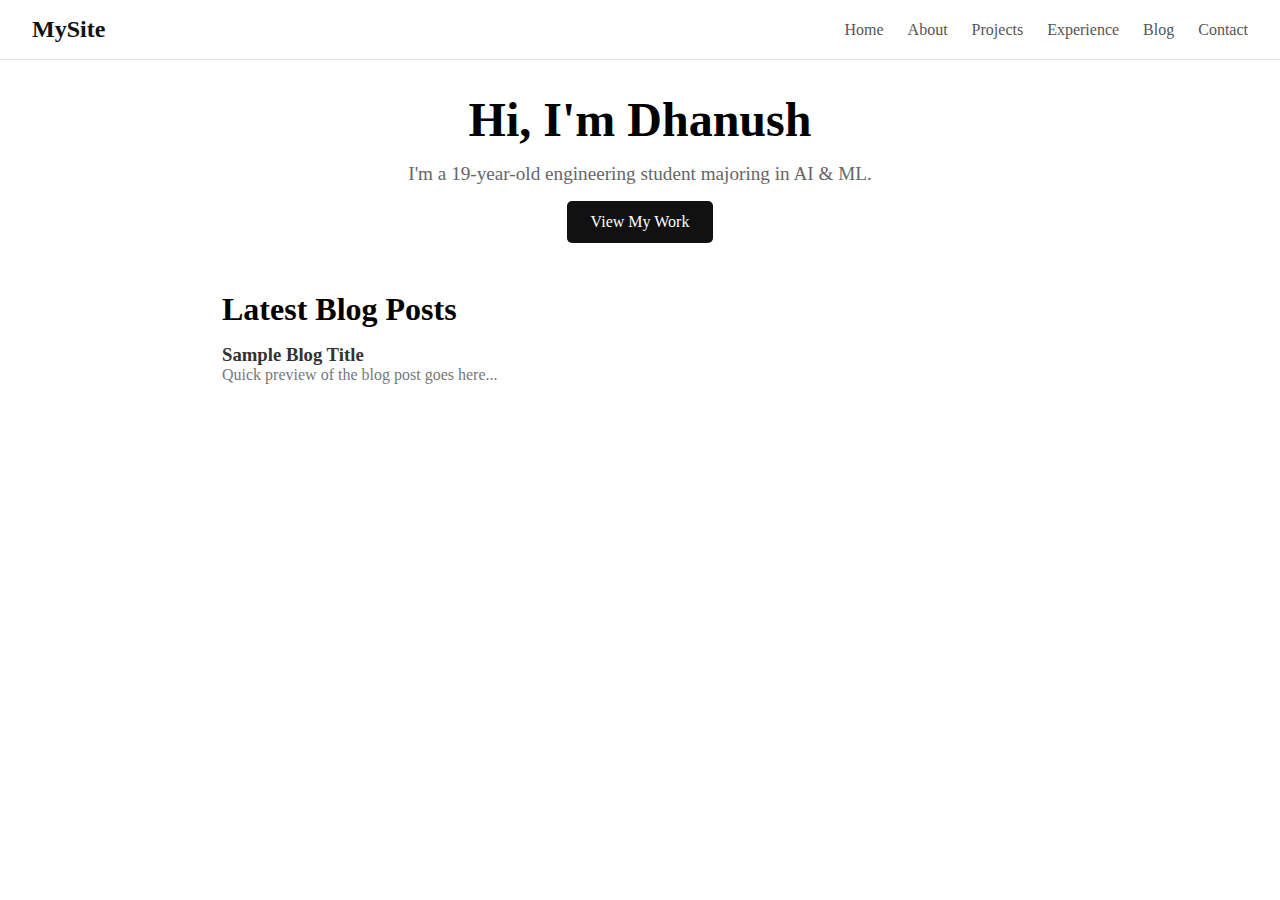
<file: index.html>
<head><link rel="stylesheet" href="css/style.css"></head>

<header>
    <nav>
      <div class="logo"><a href="index.html">MySite</a></div>
      <ul class="nav-links">
        <li><a href="index.html">Home</a></li>
        <li><a href="about.html">About</a></li>
        <li><a href="projects.html">Projects</a></li>
        <li><a href="experience.html">Experience</a></li>
        <li><a href="blog.html">Blog</a></li>
        <li><a href="contact.html">Contact</a></li>
      </ul>
    </nav>
  </header>
<body>
    <main class="home-main">
        <section class="hero">
          <h1>Hi, I'm Dhanush</h1>
          <p>I'm a 19-year-old engineering student majoring in AI & ML.</p>
          <a href="projects.html" class="btn">View My Work</a>
        </section>
      
        <section class="latest-blogs">
          <h2>Latest Blog Posts</h2>
          <div class="blog-preview">
            <h3><a href="post.html">Sample Blog Title</a></h3>
            <p>Quick preview of the blog post goes here...</p>
          </div>
          <!-- Duplicate this block for multiple posts -->
        </section>
      </main>
      
</body>
</file>
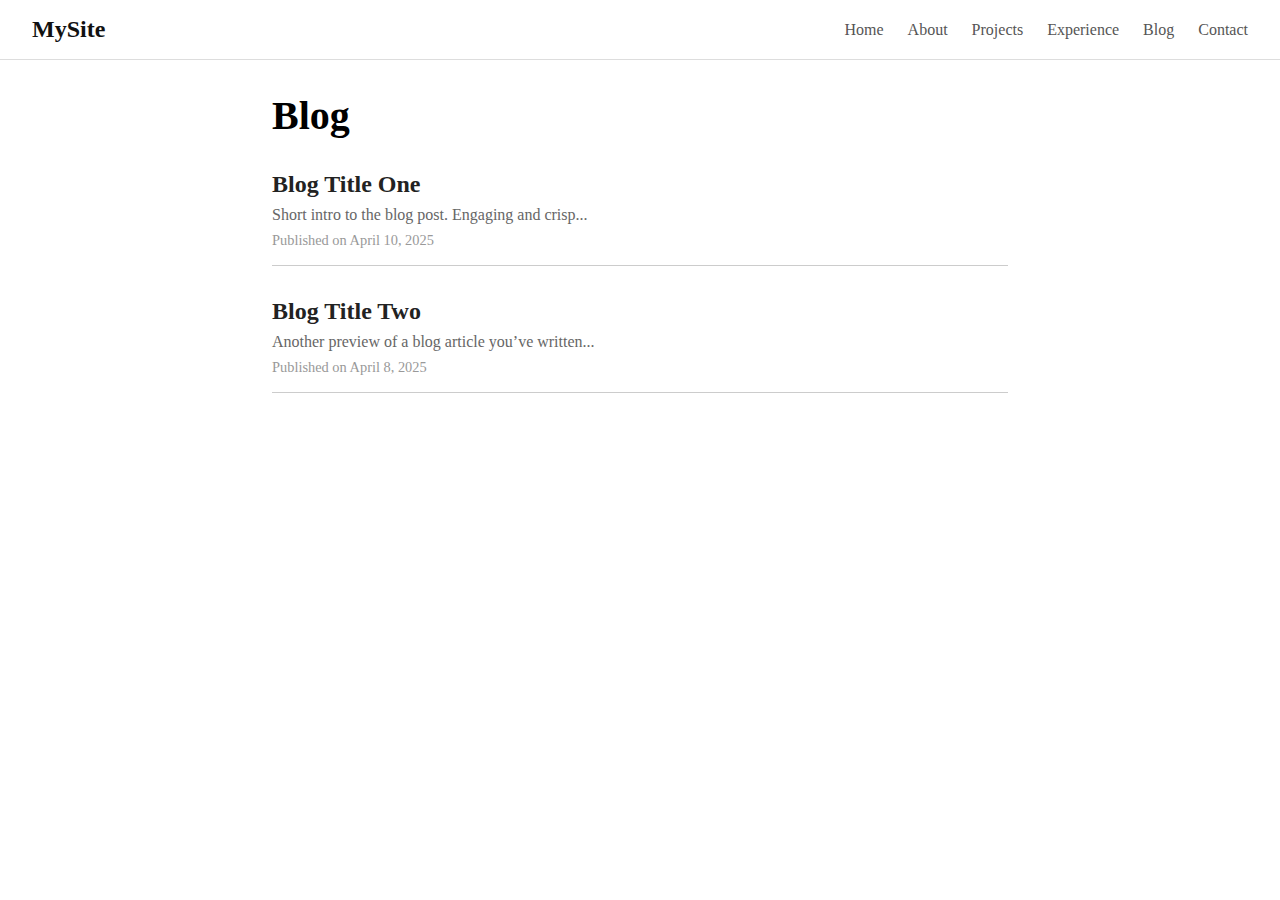
<file: blog.html>
<head><link rel="stylesheet" href="css/style.css"></head>

<header>
    <nav>
      <div class="logo"><a href="index.html">MySite</a></div>
      <ul class="nav-links">
        <li><a href="index.html">Home</a></li>
        <li><a href="about.html">About</a></li>
        <li><a href="projects.html">Projects</a></li>
        <li><a href="experience.html">Experience</a></li>
        <li><a href="blog.html">Blog</a></li>
        <li><a href="contact.html">Contact</a></li>
      </ul>
    </nav>
  </header>
<body>
    <main class="blog-listing">
        <h1>Blog</h1>
      
        <article class="blog-card">
          <h2><a href="post.html">Blog Title One</a></h2>
          <p>Short intro to the blog post. Engaging and crisp...</p>
          <span>Published on April 10, 2025</span>
        </article>
      
        <article class="blog-card">
          <h2><a href="post.html">Blog Title Two</a></h2>
          <p>Another preview of a blog article you’ve written...</p>
          <span>Published on April 8, 2025</span>
        </article>
      
        <!-- Add more blog cards as needed -->
      </main>
      
</body>
</file>
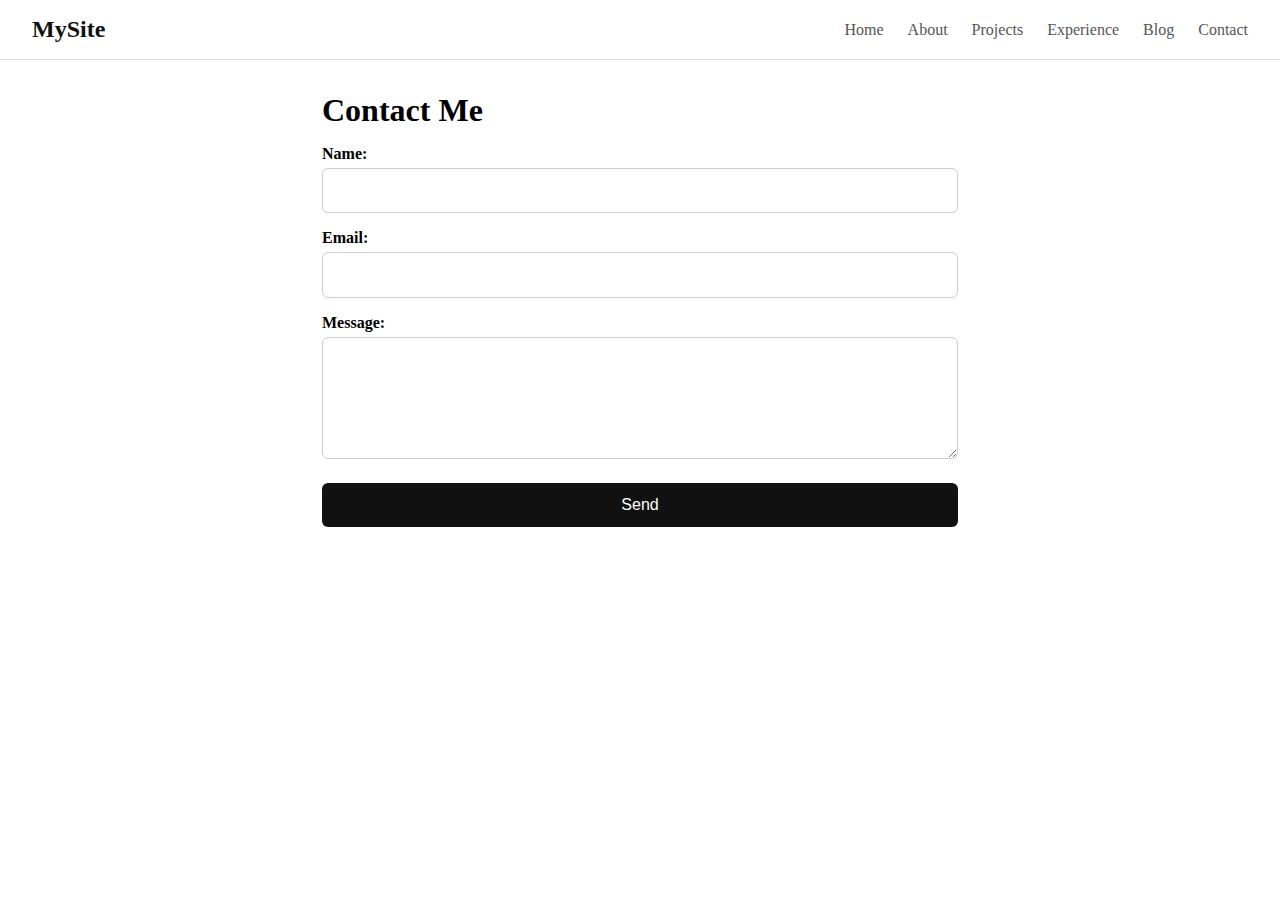
<file: contact.html>
<head><link rel="stylesheet" href="css/style.css"></head>

<header>
    <nav>
      <div class="logo"><a href="index.html">MySite</a></div>
      <ul class="nav-links">
        <li><a href="index.html">Home</a></li>
        <li><a href="about.html">About</a></li>
        <li><a href="projects.html">Projects</a></li>
        <li><a href="experience.html">Experience</a></li>
        <li><a href="blog.html">Blog</a></li>
        <li><a href="contact.html">Contact</a></li>
      </ul>
    </nav>
  </header>
<body>
    <main class="contact-page">
        <h1>Contact Me</h1>
      
        <form class="contact-form" action="mailto:your-email@example.com" method="post" enctype="text/plain">
          <label>Name:</label>
          <input type="text" name="name" required>
      
          <label>Email:</label>
          <input type="email" name="email" required>
      
          <label>Message:</label>
          <textarea name="message" rows="5" required></textarea>
      
          <button type="submit">Send</button>
        </form>
      </main>
      
</body>
</file>
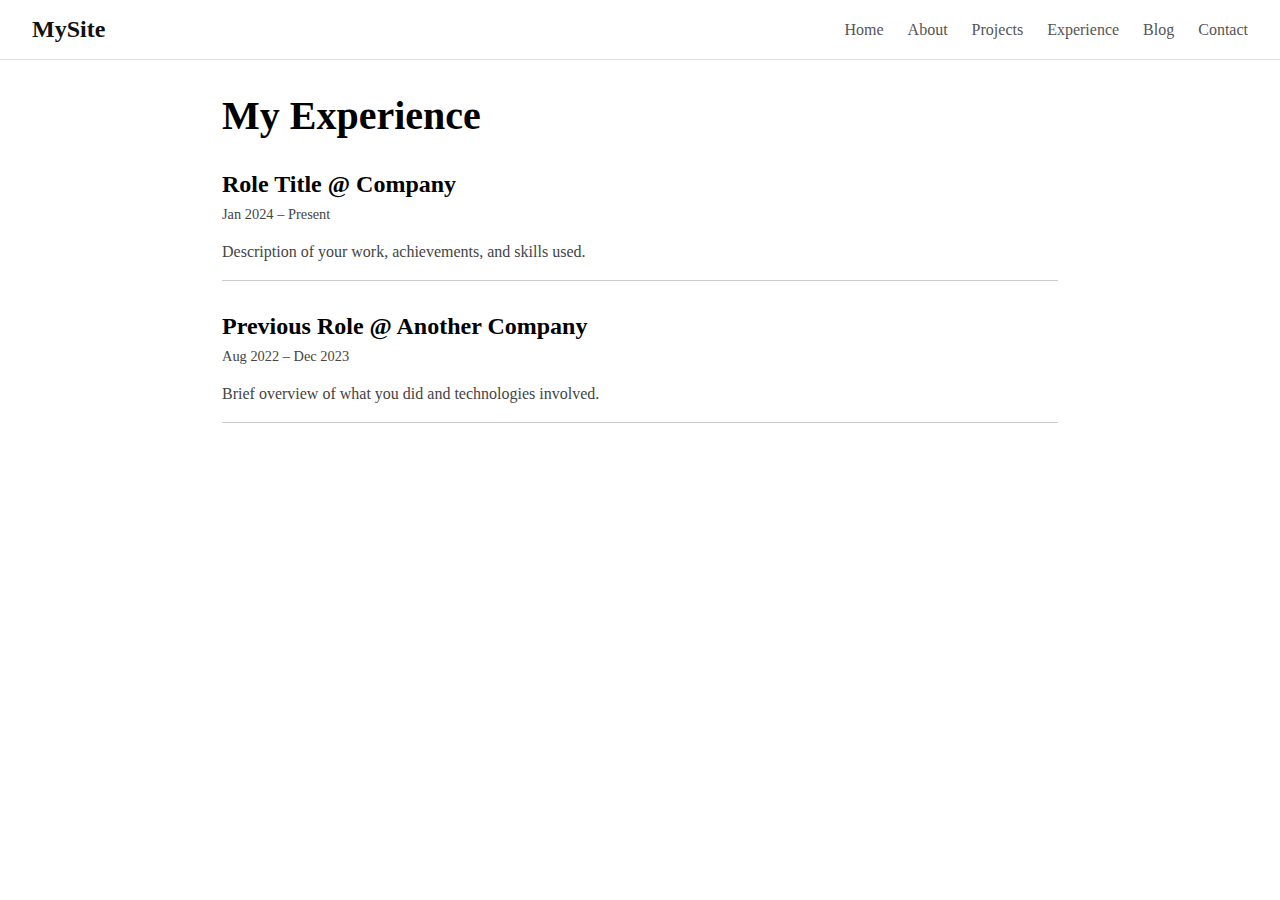
<file: experience.html>
<head><link rel="stylesheet" href="css/style.css"></head>

<header>
    <nav>
      <div class="logo"><a href="index.html">MySite</a></div>
      <ul class="nav-links">
        <li><a href="index.html">Home</a></li>
        <li><a href="about.html">About</a></li>
        <li><a href="projects.html">Projects</a></li>
        <li><a href="experience.html">Experience</a></li>
        <li><a href="blog.html">Blog</a></li>
        <li><a href="contact.html">Contact</a></li>
      </ul>
    </nav>
  </header>
<body>
    <main class="experience-page">
        <h1>My Experience</h1>
      
        <div class="experience-block">
          <h2>Role Title @ Company</h2>
          <p class="duration">Jan 2024 – Present</p>
          <p>Description of your work, achievements, and skills used.</p>
        </div>
      
        <div class="experience-block">
          <h2>Previous Role @ Another Company</h2>
          <p class="duration">Aug 2022 – Dec 2023</p>
          <p>Brief overview of what you did and technologies involved.</p>
        </div>
      </main>
      
</body>
</file>
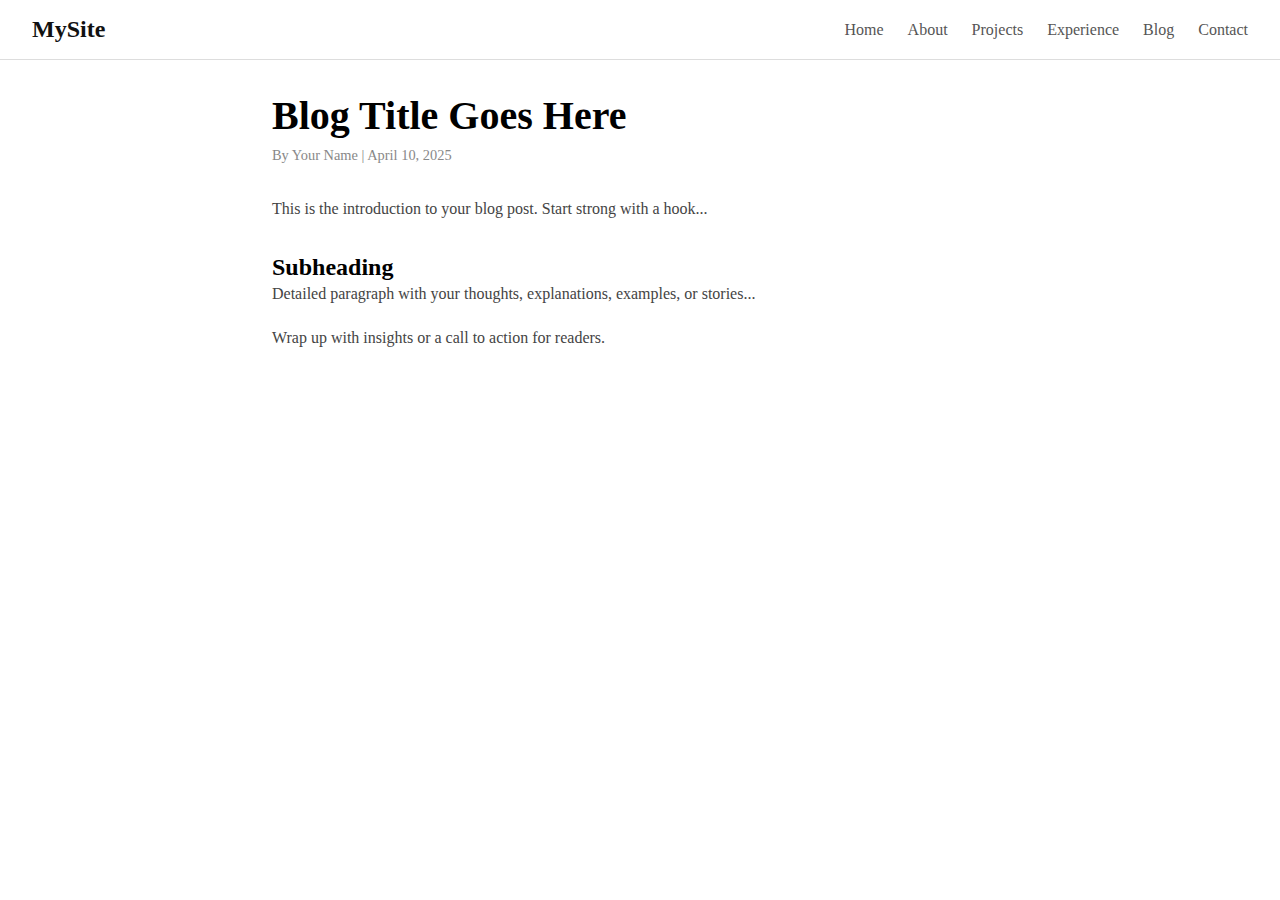
<file: post.html>
<head><link rel="stylesheet" href="css/style.css"></head>

<header>
    <nav>
      <div class="logo"><a href="index.html">MySite</a></div>
      <ul class="nav-links">
        <li><a href="index.html">Home</a></li>
        <li><a href="about.html">About</a></li>
        <li><a href="projects.html">Projects</a></li>
        <li><a href="experience.html">Experience</a></li>
        <li><a href="blog.html">Blog</a></li>
        <li><a href="contact.html">Contact</a></li>
      </ul>
    </nav>
  </header>

<body>
    <main class="blog-post">
        <h1>Blog Title Goes Here</h1>
        <p class="post-meta">By Your Name | April 10, 2025</p>
      
        <article>
          <p>This is the introduction to your blog post. Start strong with a hook...</p>
      
          <h2>Subheading</h2>
          <p>Detailed paragraph with your thoughts, explanations, examples, or stories...</p>
      
          <p>Wrap up with insights or a call to action for readers.</p>
        </article>
      </main>
      
</body>
</file>
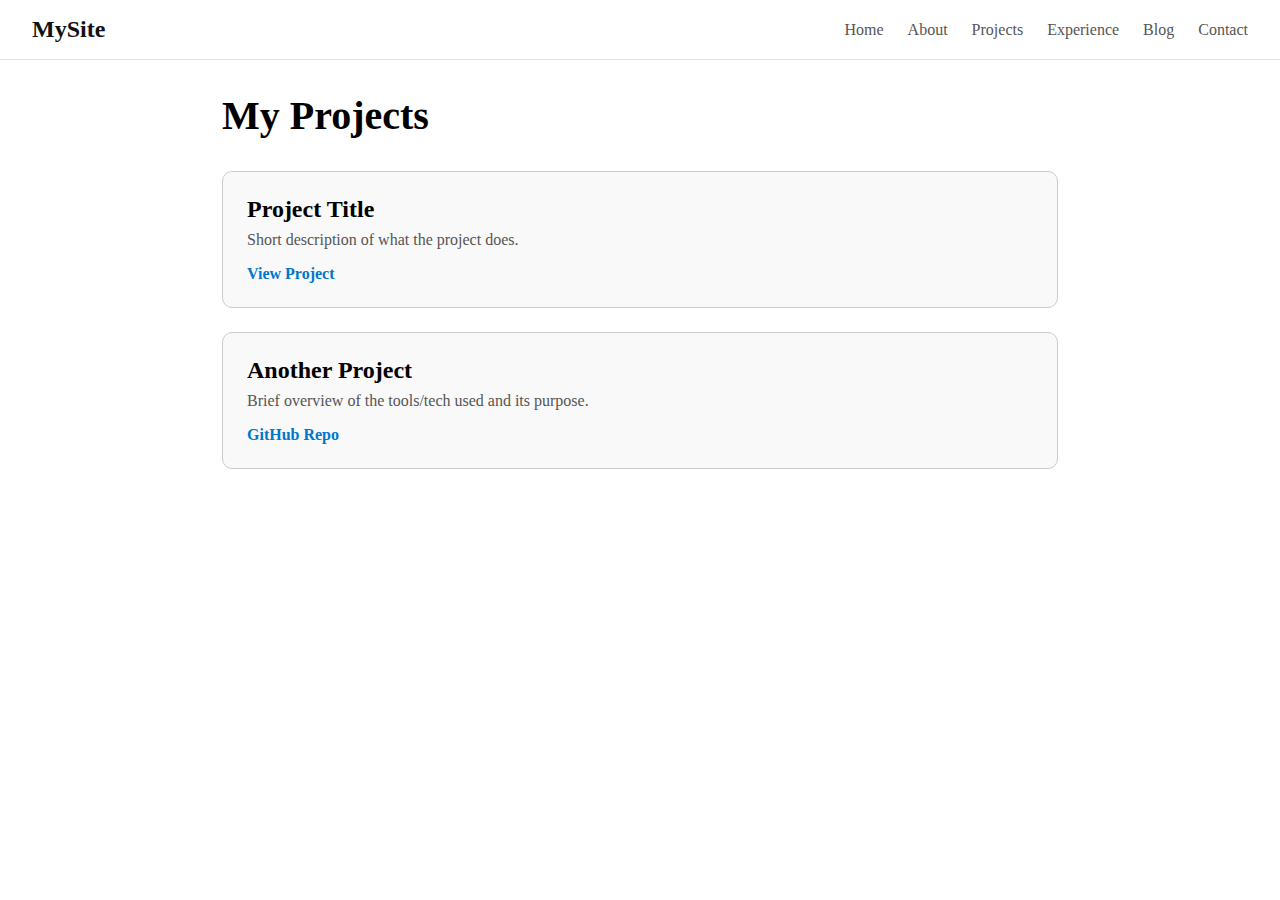
<file: projects.html>
<head><link rel="stylesheet" href="css/style.css"></head>

<header>
    <nav>
      <div class="logo"><a href="index.html">MySite</a></div>
      <ul class="nav-links">
        <li><a href="index.html">Home</a></li>
        <li><a href="about.html">About</a></li>
        <li><a href="projects.html">Projects</a></li>
        <li><a href="experience.html">Experience</a></li>
        <li><a href="blog.html">Blog</a></li>
        <li><a href="contact.html">Contact</a></li>
      </ul>
    </nav>
  </header>
<body>
    <main class="projects-page">
        <h1>My Projects</h1>
      
        <div class="project-card">
          <h2>Project Title</h2>
          <p>Short description of what the project does.</p>
          <a href="#" target="_blank">View Project</a>
        </div>
      
        <div class="project-card">
          <h2>Another Project</h2>
          <p>Brief overview of the tools/tech used and its purpose.</p>
          <a href="#" target="_blank">GitHub Repo</a>
        </div>
      </main>
      
</body>
</file>
<file: css/style.css>
* {
    margin: 0;
    padding: 0;
    box-sizing: border-box;
  }
  
  header {
    background-color: #fff;
    border-bottom: 1px solid #ddd;
    padding: 1rem 2rem;
    position: sticky;
    top: 0;
    z-index: 1000;
  }
  
  nav {
    display: flex;
    justify-content: space-between;
    align-items: center;
  }
  
  .logo a {
    font-size: 1.5rem;
    font-weight: bold;
    text-decoration: none;
    color: #111;
  }
  
  .nav-links {
    list-style: none;
    display: flex;
    gap: 1.5rem;
  }
  
  .nav-links a {
    text-decoration: none;
    color: #555;
    font-weight: 500;
  }
  
  .nav-links a:hover {
    color: #000;
  }
  
  .home-main {
    padding: 2rem;
    max-width: 900px;
    margin: auto;
  }
  
  .hero {
    text-align: center;
    margin-bottom: 3rem;
  }
  
  .hero h1 {
    font-size: 3rem;
    margin-bottom: 1rem;
  }
  
  .hero p {
    font-size: 1.2rem;
    color: #666;
  }
  
  .btn {
    padding: 0.75rem 1.5rem;
    background: #111;
    color: #fff;
    text-decoration: none;
    border-radius: 5px;
    margin-top: 1rem;
    display: inline-block;
  }
  
  .latest-blogs h2 {
    font-size: 2rem;
    margin-bottom: 1rem;
  }
  
  .blog-preview {
    margin-bottom: 1.5rem;
  }
  
  .blog-preview h3 a {
    text-decoration: none;
    color: #333;
  }
  
  .blog-preview p {
    color: #777;
  }
  
  .blog-listing {
    max-width: 800px;
    margin: auto;
    padding: 2rem;
  }
  
  .blog-listing h1 {
    font-size: 2.5rem;
    margin-bottom: 2rem;
  }
  
  .blog-card {
    margin-bottom: 2rem;
    border-bottom: 1px solid #ccc;
    padding-bottom: 1rem;
  }
  
  .blog-card h2 a {
    text-decoration: none;
    color: #222;
  }
  
  .blog-card h2 a:hover {
    text-decoration: underline;
  }
  
  .blog-card p {
    color: #666;
    margin: 0.5rem 0;
  }
  
  .blog-card span {
    font-size: 0.9rem;
    color: #999;
  }
  
  .blog-post {
    max-width: 800px;
    margin: auto;
    padding: 2rem;
  }
  
  .blog-post h1 {
    font-size: 2.5rem;
    margin-bottom: 0.5rem;
  }
  
  .post-meta {
    color: #888;
    font-size: 0.9rem;
    margin-bottom: 2rem;
  }
  
  .blog-post article h2 {
    margin-top: 2rem;
    font-size: 1.5rem;
  }
  
  .blog-post article p {
    margin-bottom: 1.2rem;
    line-height: 1.6;
    color: #444;
  }
  
  .projects-page {
    max-width: 900px;
    margin: auto;
    padding: 2rem;
  }
  
  .projects-page h1 {
    font-size: 2.5rem;
    margin-bottom: 2rem;
  }
  
  .project-card {
    border: 1px solid #ccc;
    border-radius: 10px;
    padding: 1.5rem;
    margin-bottom: 1.5rem;
    background: #f9f9f9;
  }
  
  .project-card h2 {
    margin-bottom: 0.5rem;
  }
  
  .project-card p {
    color: #555;
    margin-bottom: 1rem;
  }
  
  .project-card a {
    text-decoration: none;
    color: #0077cc;
    font-weight: bold;
  }
  
  .experience-page {
    max-width: 900px;
    margin: auto;
    padding: 2rem;
  }
  
  .experience-page h1 {
    font-size: 2.5rem;
    margin-bottom: 2rem;
  }
  
  .experience-block {
    margin-bottom: 2rem;
    padding-bottom: 1rem;
    border-bottom: 1px solid #ccc;
  }
  
  .experience-block h2 {
    font-size: 1.5rem;
    margin-bottom: 0.3rem;
  }
  
  .duration {
    font-size: 0.9rem;
    color: #999;
    margin-bottom: 0.8rem;
  }
  
  .experience-block p {
    color: #444;
    line-height: 1.6;
  }
  
  .contact-page {
    max-width: 700px;
    margin: auto;
    padding: 2rem;
  }
  
  .contact-form {
    display: flex;
    flex-direction: column;
  }
  
  .contact-form label {
    margin-top: 1rem;
    margin-bottom: 0.3rem;
    font-weight: bold;
  }
  
  .contact-form input,
  .contact-form textarea {
    padding: 0.8rem;
    border: 1px solid #ccc;
    border-radius: 6px;
    font-size: 1rem;
  }
  
  .contact-form button {
    margin-top: 1.5rem;
    padding: 0.8rem;
    background: #111;
    color: #fff;
    border: none;
    border-radius: 6px;
    cursor: pointer;
    font-size: 1rem;
  }
  
  .contact-form button:hover {
    background: #333;
  }
  
  @media (max-width: 768px) {
    .nav-links {
      flex-direction: column;
      gap: 1rem;
      margin-top: 1rem;
    }
  
    .hero h1 {
      font-size: 2rem;
    }
  
    .home-main,
    .projects-page,
    .experience-page,
    .contact-page,
    .blog-listing,
    .blog-post {
      padding: 1rem;
    }
  
    .blog-post h1,
    .projects-page h1,
    .experience-page h1,
    .contact-page h1,
    .blog-listing h1 {
      font-size: 1.8rem;
    }
  }
</file>
